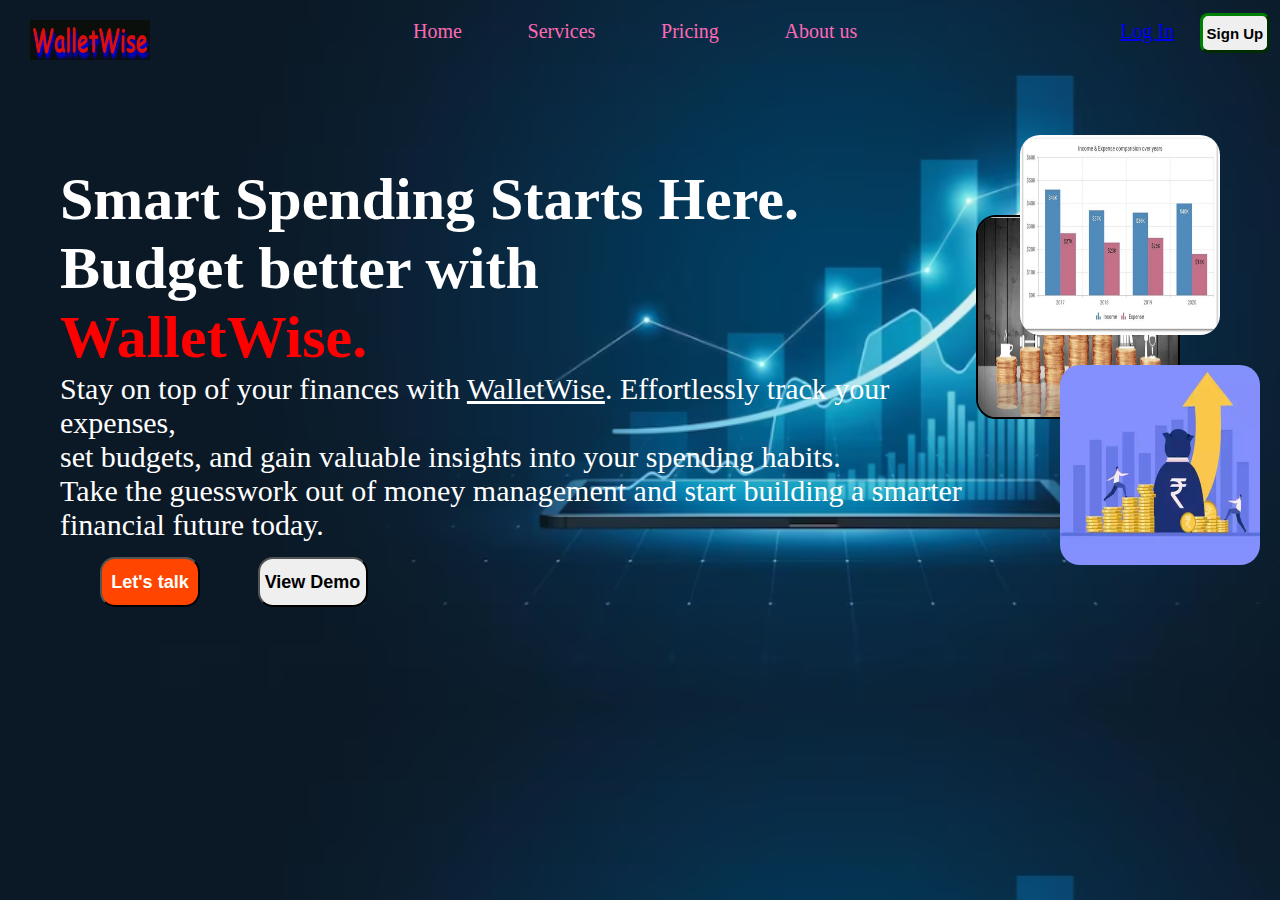
<file: index.html>
<!DOCTYPE html>
<html lang="en">
<head>
    <meta charset="UTF-8">
    <meta name="viewport" content="width=device-width, initial-scale=1.0">
    <title>EXPENSE TRACKER</title>
    <link rel="stylesheet" href="style.css"> 
</head>
<body>
    <div class="animated-bg">
        <div>
            <ul class="navbar">
                <li><img src="icon2.png" height="40px" width="120px"></li>
                <li></li>
                <li></li>
                <li></li>
                <li><a class="nav" href="">Home</a></li>
                <li><a class="nav" href="services.html" target="_blank">Services</a></li>
                <li><a class="nav" href="pricing.html" target="_blank">Pricing</a></li>
                <li><a class="nav" href="about.html" target="_blank">About us</a></li>
                <li></li>
                <li></li>
                <li></li>
                <li><a onmouseout="this.style.color='white'" onmouseover="this.style.color='green'" href="login.html" target="_blank">Log In</a></li>
                <li><a href="registration.html" target="_blank"><input class="btn" type="button" value="Sign Up"></a></li> 
            </ul>
        </div>
        <article class="center">
            <div class="con">
            <img src="f2ront3.png" align="right" alt="Not found" height="200px" width="200px" class="black-box">
            <img src="frontiamage22.jpg" align="right" alt="Not found" height="200px" width="200px" class="gray-box">
            <img src="fron2timage.webp" align="right" alt="Not found" height="200px" width="200px" class="green-box">
        </div>
             
            <h1 style="font-size: 60px;">Smart Spending Starts Here.<br>Budget better with<br><span style="color: red;"> WalletWise.</span></h1>
            <p class="para" style="font-size:30px;">Stay on top of your finances with <span style="text-decoration: underline;"> WalletWise</span>. Effortlessly track your expenses, <br> set budgets, and gain valuable insights into your spending habits. <br>Take the guesswork out of money management and start building a smarter <br>financial future today.</p>
            <a href="talk.html" target="_blank"><input class="btn1" type="button" value="Let's talk"></a>
            <a href="demo.html" target="_blank"><input class="btn2" type="button" value="View Demo"></a>
        </article>
    </div>
</body>
</html>
</file>
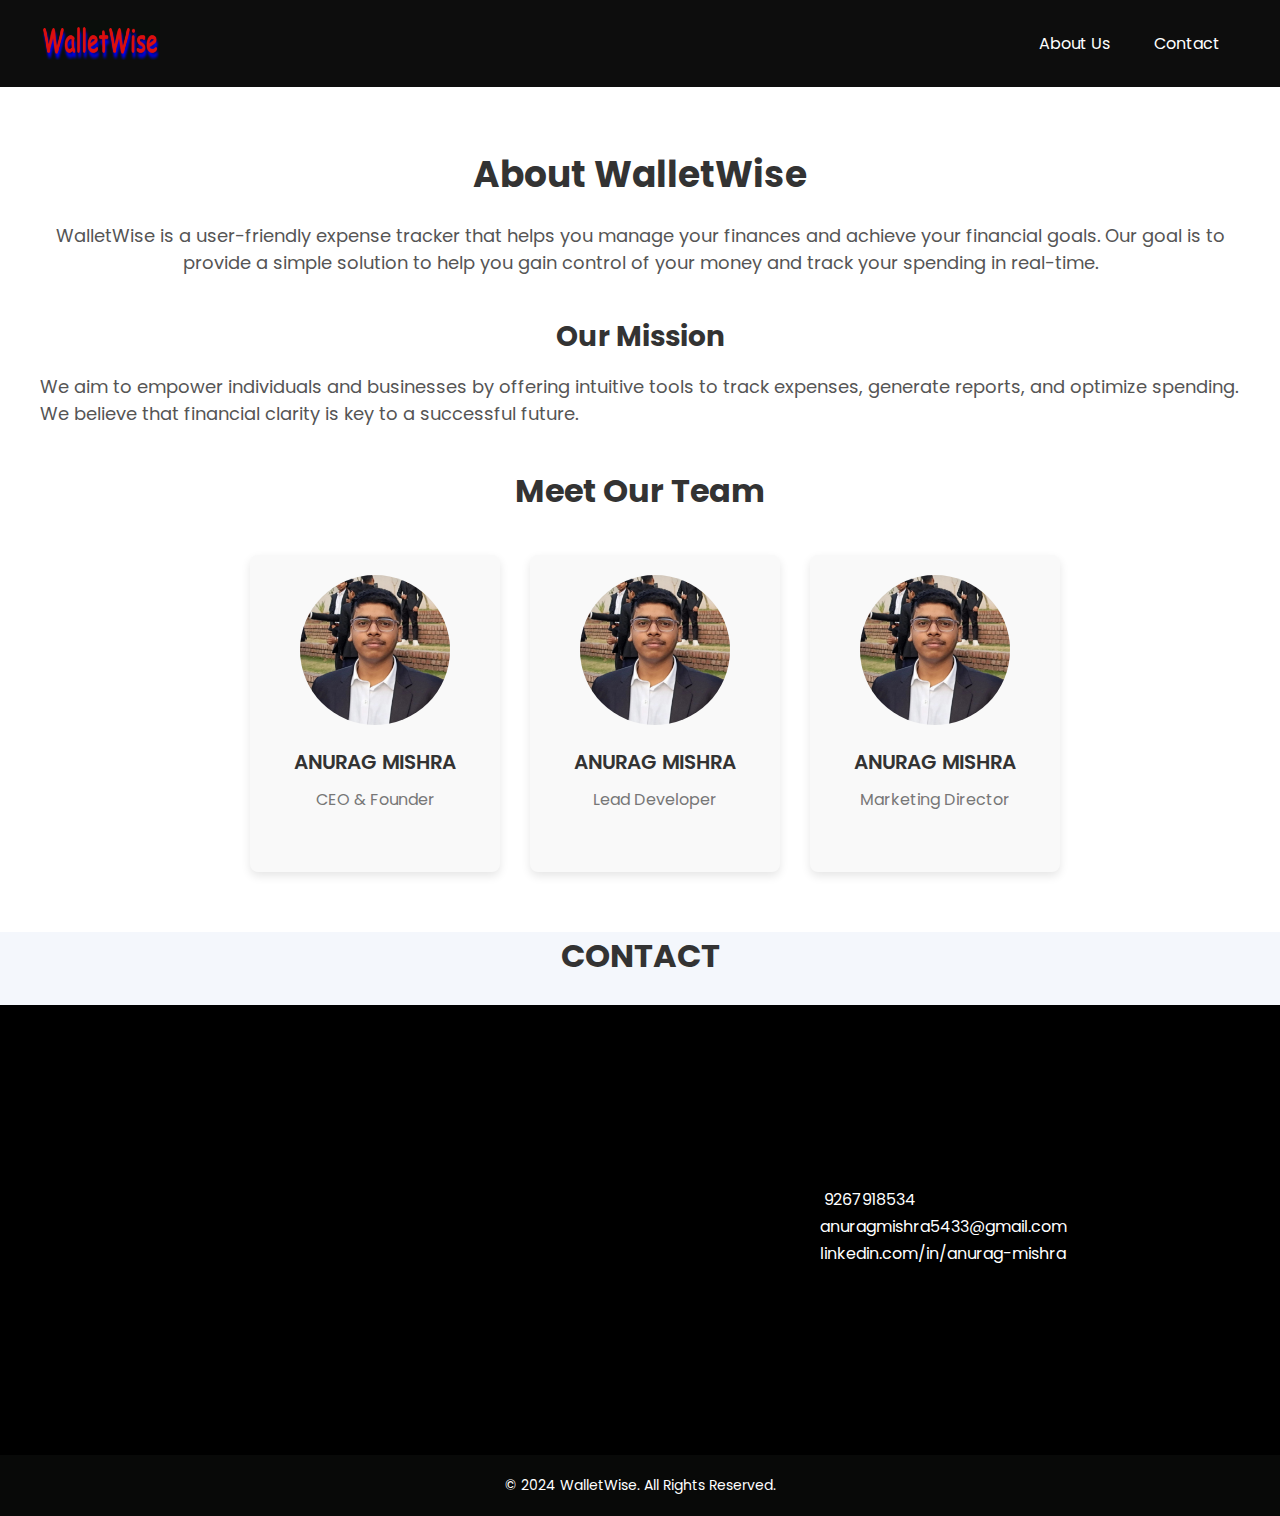
<file: about.html>
<!DOCTYPE html>
<html lang="en">

<head>
    <meta charset="UTF-8">
    <meta name="viewport" content="width=device-width, initial-scale=1.0">
    <title>About Us - Expense Tracker</title>
    <link rel="stylesheet" href="about.css">
    <link href="https://fonts.googleapis.com/css2?family=Poppins:wght@300;400;600&display=swap" rel="stylesheet">
</head>

<body>
    
    <header>
        <nav class="navbar">
            <div class="logo">
                <img src="icon2.png" height="40px" width="120px">
            </div>
            <ul class="nav-links">
                <li><a href="#about">About Us</a></li>
                <li><a href="#con">Contact</a></li>
            </ul>
        </nav>
    </header>

    
    <section id="about" class="about-section">
        <div class="container">
            <h2>About WalletWise</h2>
            <p>WalletWise is a user-friendly expense tracker that helps you manage your finances and achieve your financial goals. Our goal is to provide a simple solution to help you gain control of your money and track your spending in real-time.</p>

            <div class="mission">
                <h3 style="text-align: center;">Our Mission</h3>
                <p>We aim to empower individuals and businesses by offering intuitive tools to track expenses, generate reports, and optimize spending. We believe that financial clarity is key to a successful future.</p>
            </div>
            <h3 style="text-align: center;font-size: xx-large;">Meet Our Team</h3>

            <div class="team">
                
                <br>
                <div class="team-member">
                    <img src="4715515341_1302028021153833_8810890397007540172_n.jpg" alt="Team Member 1">
                    <h4>ANURAG MISHRA</h4>
                    <p>CEO & Founder</p>
                </div>
                <div class="team-member">
                    <img src="4715515341_1302028021153833_8810890397007540172_n.jpg" alt="Team Member 2">
                    <h4>ANURAG MISHRA</h4>
                    <p>Lead Developer</p>
                </div>
                <div class="team-member">
                    <img src="4715515341_1302028021153833_8810890397007540172_n.jpg" alt="Team Member 3">
                    <h4>ANURAG MISHRA</h4>
                    <p>Marketing Director</p>
                </div>
            </div>
            
            
        </div>
    </section>

    
    <footer>
        <h3 style="text-align: center;font-size: xx-large;" id="con">CONTACT</h3>
        <br>
        <div class="location">
            
            <iframe src="https://www.google.com/maps/embed?pb=!1m18!1m12!1m3!1d7007.995133977318!2d77.24561869112533!3d28.569835775265915!2m3!1f0!2f0!3f0!3m2!1i1024!2i768!4f13.1!3m3!1m2!1s0x390ce3a55c5a9e6d%3A0x1817ed7d9930c1e2!2sNehru%20Nagar%2C%20Lajpat%20Nagar%2C%20New%20Delhi%2C%20Delhi!5e0!3m2!1sen!2sin!4v1735150571379!5m2!1sen!2sin" width="600" height="450" style="border:0;" allowfullscreen="" loading="lazy" referrerpolicy="no-referrer-when-downgrade"></iframe>
            <div>
                <ul class="xyz">
                    <li><img src="phone-call2.png" height="20px" width="20px"> 9267918534</li>
                    <li><img src="envelope2.png" height="20px" width="20px">anuragmishra5433@gmail.com</li>
                
                    
                    <li><img src="linkedin2.png" height="20px" width="20px">linkedin.com/in/anurag-mishra</li></ul>
            </div>
            
        </div>
        
        <div class="footer-content">
            <p>&copy; 2024 WalletWise. All Rights Reserved.</p>
        </div>
    </footer>
</body>

</html>
</file>
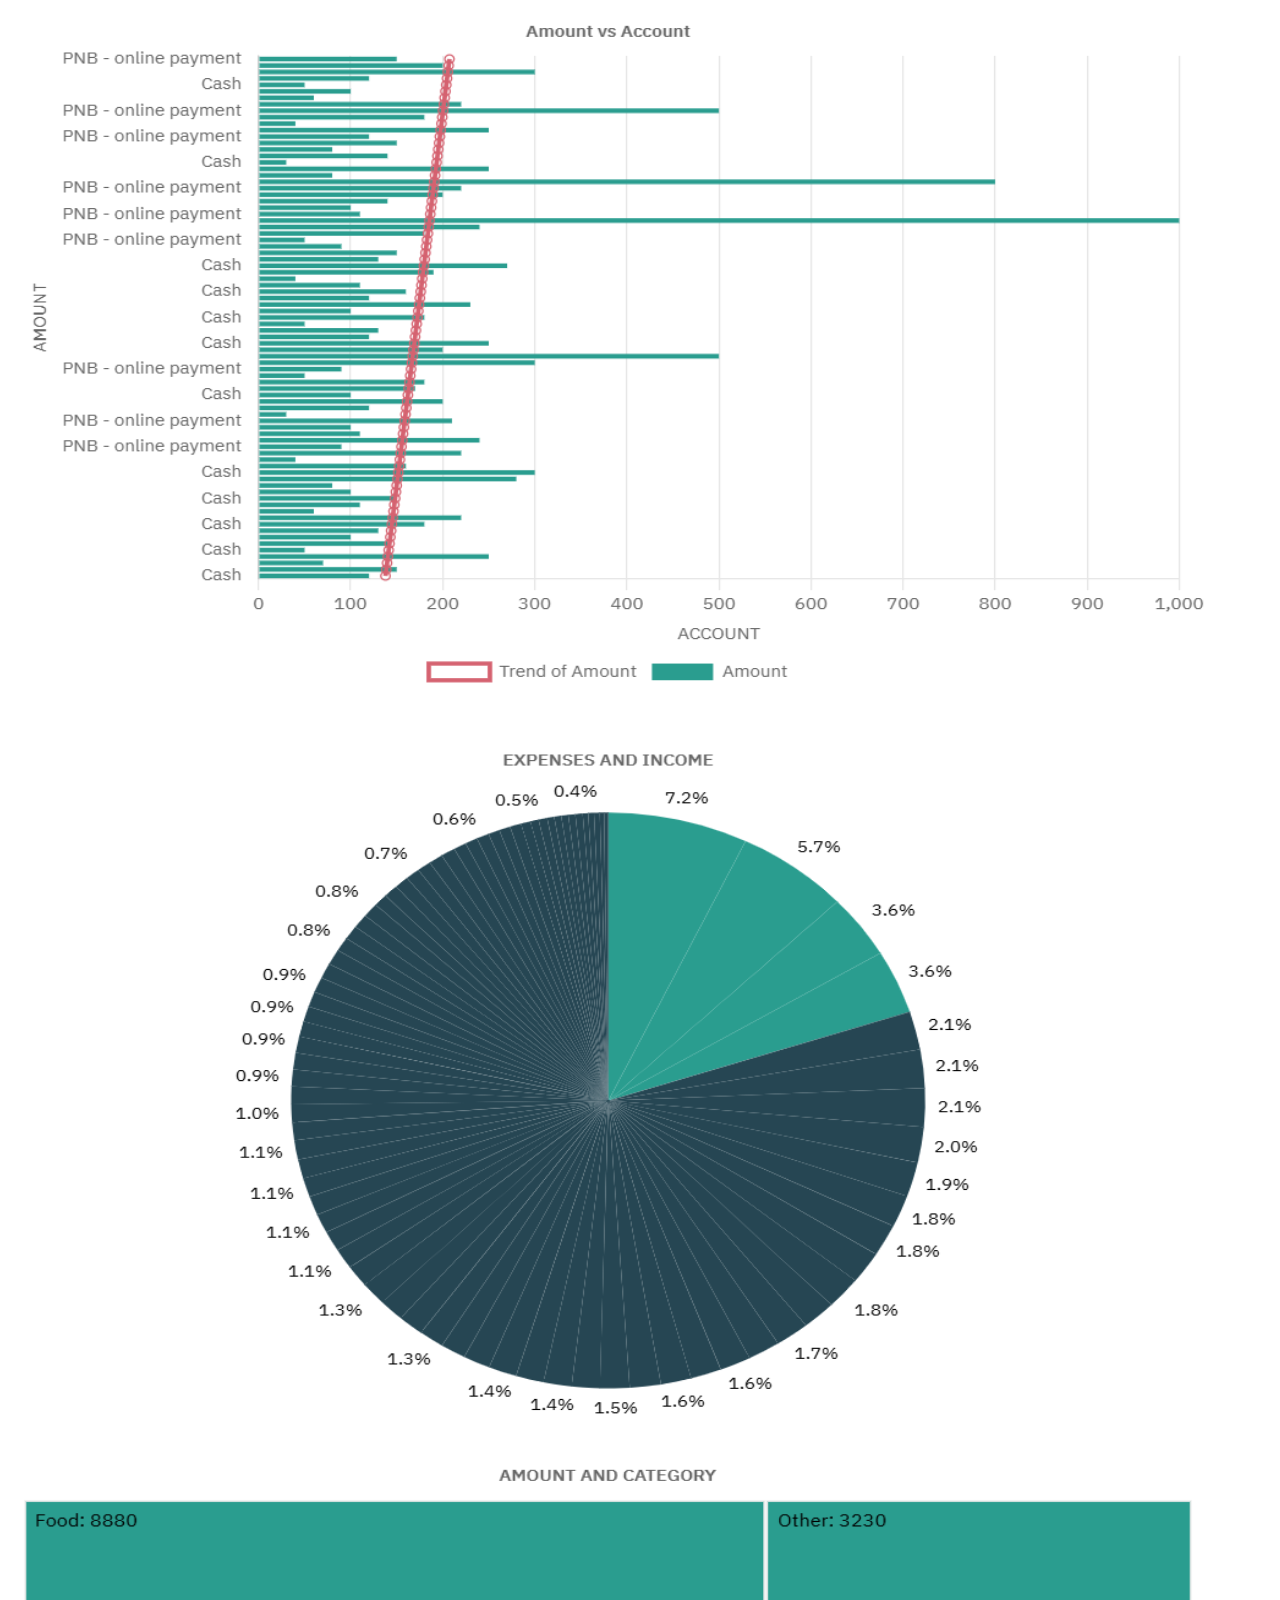
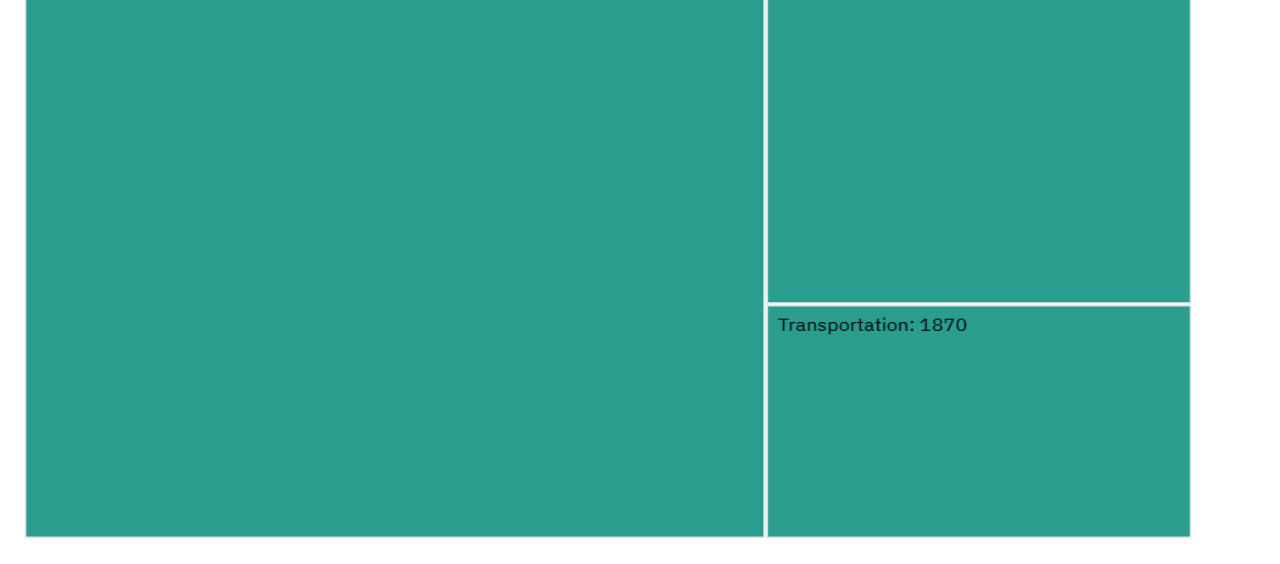
<file: analysis.html>
<!DOCTYPE html>
<html lang="en">
<head>
    <meta charset="UTF-8">
    <meta name="viewport" content="width=device-width, initial-scale=1.0">
    <title>ANAYLSIS</title>
</head>
<body>
    <img src="Graphs (2).png" height="700px" width="1200px">
    <br><br>
    <img src="Graphs (3).png" height="700px" width="1200px">
    <br><br>
    <img src="Graphs (4).png" height="700px" width="1200px">

</body>
</html>
</file>
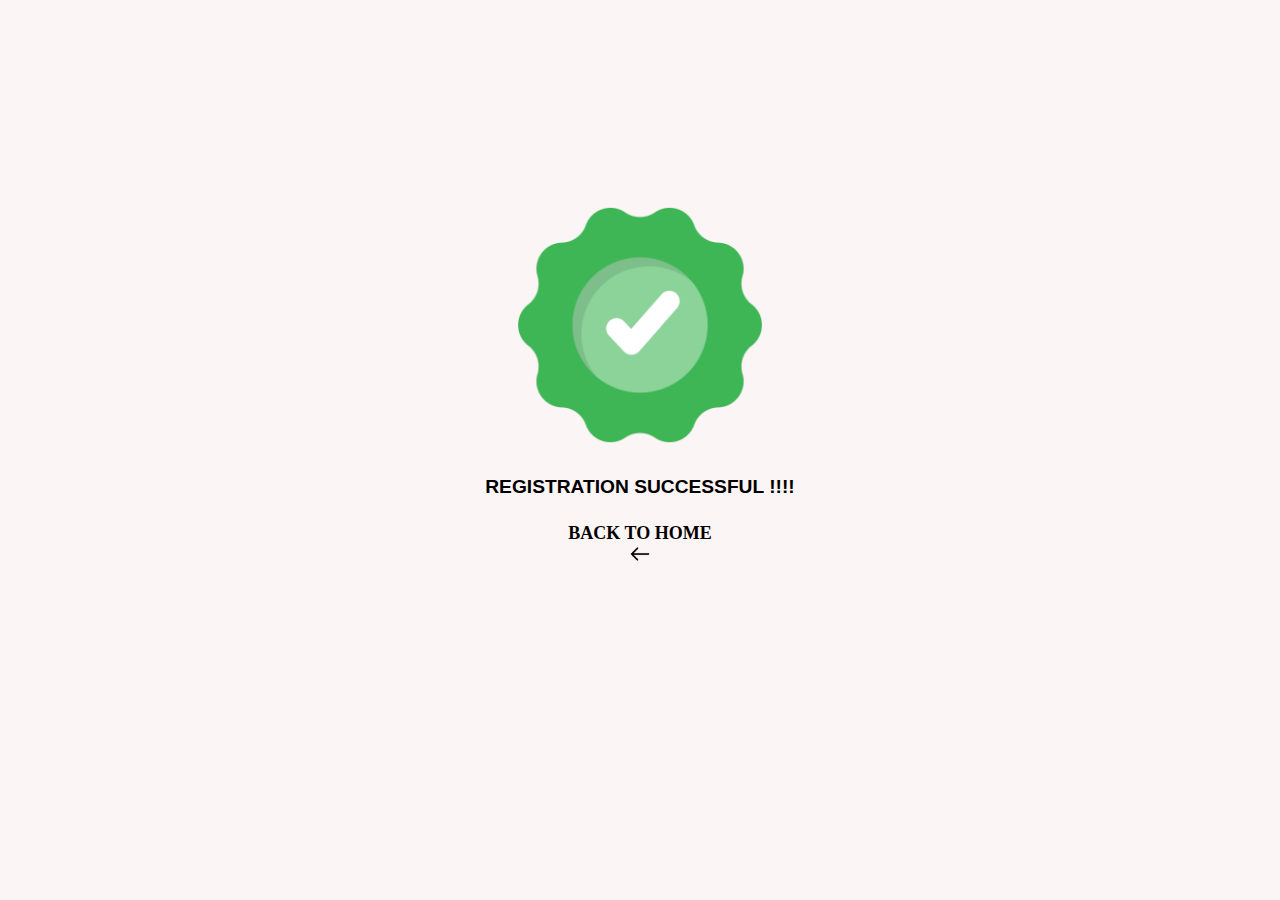
<file: completion.html>
<!DOCTYPE html>
<html lang="en">
<head>
    <meta charset="UTF-8">
    <meta name="viewport" content="width=device-width, initial-scale=1.0">
    <title>REGISTRATION SUCCESSFUL</title>
    <style>
        .container{
            display: block;
            margin: auto;
            margin-top: 200px;
            border-radius: 50%;
        }
        .abc{
            margin-left: 20px;
            text-decoration: none;
            color: black;
            text-align: center;
            display: block;
            margin: auto;
            font-size: large;
           
        }


    </style>
</head>
<body style="background-color: rgba(252, 244, 244, 0.9);">
    
    <div>
        <img src="success2.png" alt="SUCCESSFUL" height="250px"; width="250px"; class="container">
        <h4 style="font-size: larger;font-family: Arial, Helvetica, sans-serif;font-weight: 900;text-align: center;">REGISTRATION SUCCESSFUL !!!!</h4>
            <h6 class="abc">BACK TO HOME</h6>
        <a href="index.html" target="_blank" class="abc" style="font-size: large;"><img src="back.png" class="abc" height="20px" width="20px"></a>

        
    </div>

    
</body>
</html>
</file>
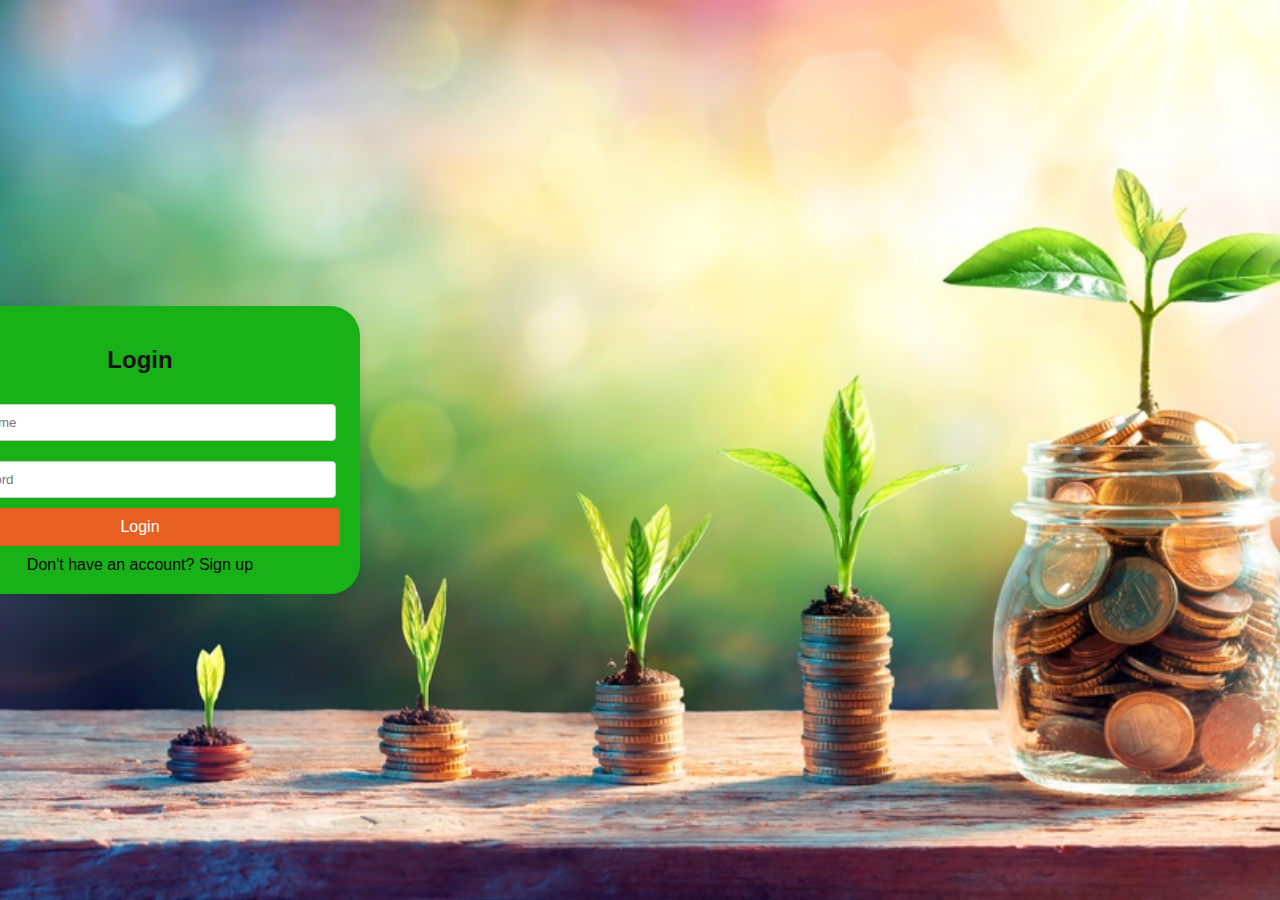
<file: login.html>
<!DOCTYPE html>
<html lang="en">
<head>
    <meta charset="UTF-8">
    <meta name="viewport" content="width=device-width, initial-scale=1.0">
    <title>Login Page</title>
    <style>
        body {
            font-family: Arial, sans-serif;
            background-color: #f4f4f4;
            display: flex;
            justify-content: center;
            align-items: center;
            height: 100vh;
            
            margin: 0;
            background-image: url(investme2nt-choice-patient-grow-money-markets.jpg);
            background-position: center;
            background-repeat: no-repeat;
            background-size: cover;
        }
        
             

        .login-container {
            background-color: rgb(24, 177, 24);
            padding: 20px;
            margin-left: -1000px;
            border-radius: 8px;
            box-shadow: 0 4px 8px rgba(0, 0, 0, 0.1);
            width: 400px;
            text-align: center;
            border-radius: 30px;
        }

        .login-container h2 {
            margin-bottom: 20px;
            color: #121212;
        }

        .input-field {
            width: 370px;
            padding: 10px;
            margin: 10px 0;
            border-radius: 4px;
            border: 1px solid #ccc;
        }

        .input-field:focus {
            outline: none;
            border-color: #2f00ff;
        }

        .login-btn {
            width: 100%;
            padding: 10px;
            background-color: #e76021;
            color: white;
            border: none;
            border-radius: 4px;
            font-size: 16px;
            cursor: pointer;
        }

        .login-btn:hover {
            background-color: #0056b3;
        }

        .signup-link {
            display: block;
            margin-top: 10px;
            text-decoration: none;
            color: #090809;
        }

        .signup-link:hover {
            text-decoration: underline;
        }
    </style>
</head>
<body>
    

    <div class="login-container">
        <h2>Login</h2>
        <form action="your-login-handler.php" method="POST">
            <input type="text" class="input-field" name="username" placeholder="Username" required><br>
            <input type="password" class="input-field" name="password" placeholder="Password" required><br>
            <button type="submit" class="login-btn">Login</button>
        </form>
        <a href="registration.html" class="signup-link" target="_blank">Don't have an account? Sign up</a>
    </div>

</body>
</html>
</file>
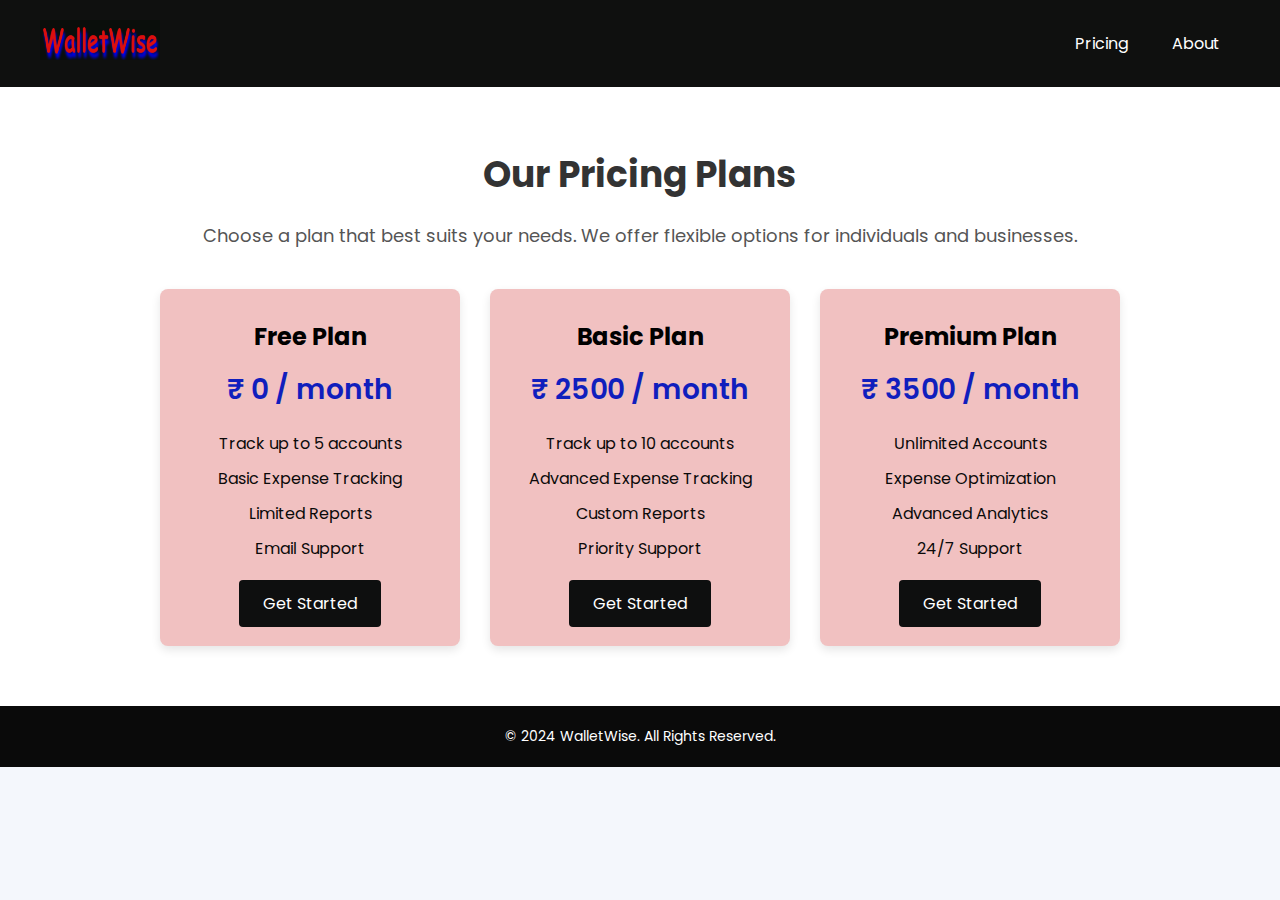
<file: pricing.html>
<!DOCTYPE html>
<html lang="en">

<head>
    <meta charset="UTF-8">
    <meta name="viewport" content="width=device-width, initial-scale=1.0">
    <title>Pricing - Expense Tracker</title>
    <link rel="stylesheet" href="pricing.css">
    <link href="https://fonts.googleapis.com/css2?family=Poppins:wght@300;400;600&display=swap" rel="stylesheet">
</head>

<body>
    
    <header>
        <nav class="navbar">
            <div class="logo">
                <img src="icon2.png" height="40px" width="120px">
            </div>
            <ul class="nav-links">
                <li><a href="#pricing">Pricing</a></li>
                <li><a href="about.html">About</a></li>
            </ul>
        </nav>
    </header>

    
    <section id="pricing" class="pricing-section">
        <div class="container">
            <h2>Our Pricing Plans</h2>
            <p>Choose a plan that best suits your needs. We offer flexible options for individuals and businesses.</p>

            <div class="pricing-cards">
    
                <div class="pricing-card free">
                    <h3 style="color: black;">Free Plan</h3>
                    <p class="price">&#8377 0 / month</p>
                    <ul>
                        <li>Track up to 5 accounts</li>
                        <li>Basic Expense Tracking</li>
                        <li>Limited Reports</li>
                        <li>Email Support</li>
                    </ul>
                    <a href="registration.html" class="btn" target="_blank">Get Started</a>
                </div>

    
                <div class="pricing-card basic">
                    <h3 style="color: black;">Basic Plan</h3>
                    <p class="price">&#8377 2500 / month</p>
                    <ul>
                        <li>Track up to 10 accounts</li>
                        <li>Advanced Expense Tracking</li>
                        <li>Custom Reports</li>
                        <li>Priority Support</li>
                    </ul>
                    <a href="registration.html" class="btn" target="_blank">Get Started</a>
                </div>

    
                <div class="pricing-card premium">
                    <h3 style="color: black;">Premium Plan</h3>
                    <p class="price">&#8377 3500 / month</p>
                    <ul>
                        <li>Unlimited Accounts</li>
                        <li>Expense Optimization</li>
                        <li>Advanced Analytics</li>
                        <li>24/7 Support</li>
                    </ul>
                    <a href="registration.html" class="btn" target="_blank">Get Started</a>
                </div>
            </div>
        </div>
    </section>

    
    <footer>
        <div class="footer-content">
            <p>&copy; 2024 WalletWise. All Rights Reserved.</p>
        </div>
    </footer>
</body>

</html>
</file>
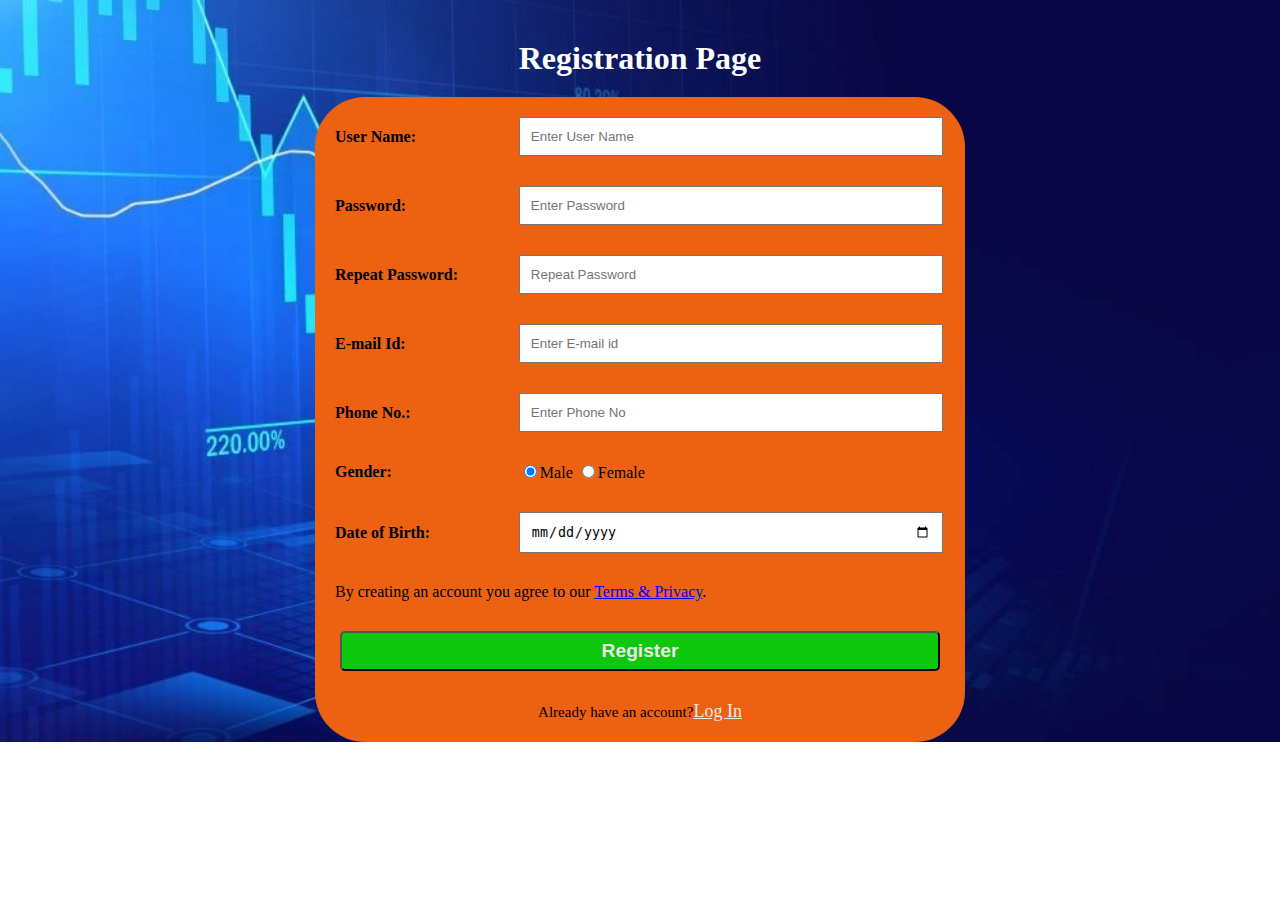
<file: registration.html>
<!DOCTYPE html>
<html lang="en">
<head>
    <meta charset="UTF-8">
    <meta name="viewport" content="width=device-width, initial-scale=1.0">
    <title>Registration Page</title>
    <style>
        body {
            margin: 0px;
            padding: 0px;
            box-sizing: border-box;
            background-image: url(./17293630406666.jpeg);
            background-repeat: no-repeat;
            background-size: cover;
            background-position: center;
        }

        div {
            margin-top: 20px;
        }

        table {
            background-color: rgb(236, 98, 18);
            border-radius: 50px;
        }

        table caption {
            padding: 20px;
        }

        label {
            font-weight: bold;
        }

        .input {
            width: 400px;
            padding: 10px;
        }

        .btn {
            padding: 5px 20px;
            margin: 0px 5px;
            border-radius: 5px;
        }

        .btn4 {
            border-radius: 5px;
            background-color: rgb(13, 200, 13);
            width: 600px;
            height: 40px;
            color: rgb(238, 231, 231);
            font-weight: bold;
            font-size: larger;
        }

        .btn4:hover {
            color: black;
        }

        a:hover {
            color: rgb(15, 0, 128);
        }
        
    </style>
</head>
<body>
    <div>
        <form action="/register" method="POST">
            <table width="auto" border="0" align="center" cellspacing="10px" cellpadding="10px">
                <caption><strong style="color: white; font-weight: bolder; font-size: xx-large;">Registration Page</strong></caption>
                <tr>
                    <td><label>User Name:</label></td>
                    <td></td>
                    <td><input type="text" name="username" placeholder="Enter User Name" class="input" required /></td>
                </tr>
                <tr>
                    <td><label>Password:</label></td>
                    <td></td>
                    <td><input type="password" name="password" placeholder="Enter Password" class="input" required /></td>
                </tr>
                <tr>
                    <td><label>Repeat Password:</label></td>
                    <td></td>
                    <td><input type="password" name="repeatPassword" placeholder="Repeat Password" class="input" required /></td>
                </tr>
                <tr>
                    <td><label>E-mail Id:</label></td>
                    <td></td>
                    <td><input type="email" name="email" placeholder="Enter E-mail id" class="input" required /></td>
                </tr>
                <tr>
                    <td><label>Phone No.:</label></td>
                    <td></td>
                    <td><input type="tel" name="phone" placeholder="Enter Phone No" class="input" maxlength="10" />
                    </td>
                </tr>
                <tr>
                    <td><label>Gender:</label></td>
                    <td></td>
                    <td>
                        <input type="radio" name="gender" value="Male" checked />Male
                        <input type="radio" name="gender" value="Female" />Female
                    </td>
                </tr>
                <tr>
                    <td><label>Date of Birth:</label></td>
                    <td></td>
                    <td><input type="date" name="dob" class="input" required /></td>
                </tr>
                <tr>
                    <td colspan="3">
                        By creating an account you agree to our <a href="/terms" style="color: blue;">Terms & Privacy</a>.
                    </td>
                </tr>
                <tr>
                    <td colspan="3">
                        <input type="submit" class="btn4 btn" value="Register">
                    </td>
                </tr>
               
                <tr>
                    <td colspan="3" style="text-align: center; font-size: 15px;">Already have an account?<a class="login" href="login.html" style="color: rgb(234, 234, 234); font-size: 18px;">Log In </a></td>
                </tr>
            </table>
        </form>
    </div>
</body>
</html>
</file>
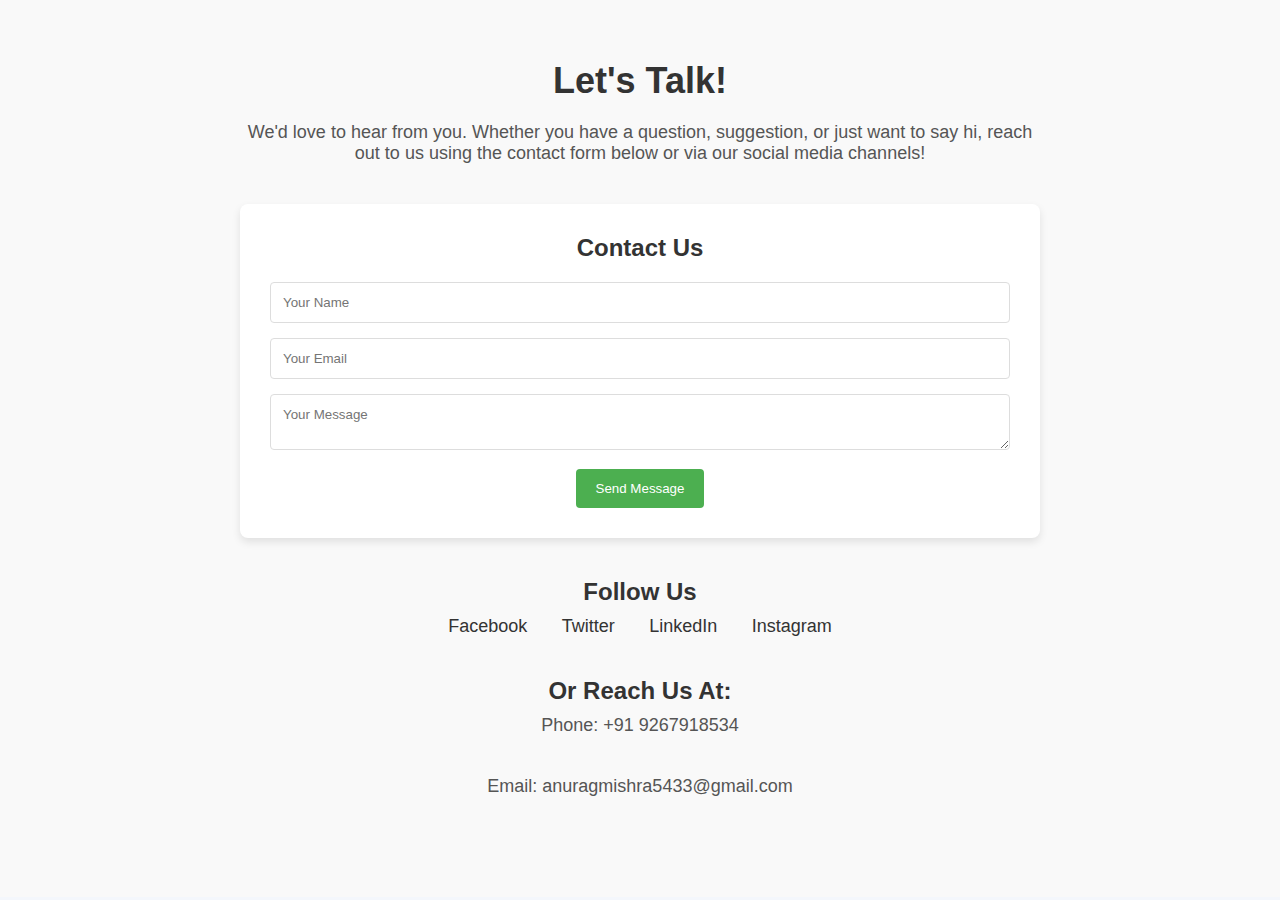
<file: talk.html>
<!DOCTYPE html>
<html lang="en">

<head>
    <meta charset="UTF-8">
    <meta name="viewport" content="width=device-width, initial-scale=1.0">
    <title>Let's Talk - Expense Tracker</title>
    <style>
        
        * {
            margin: 0;
            padding: 0;
            box-sizing: border-box;
            font-family: 'Poppins', sans-serif;
        }

        body {
            background-color: #f4f7fc;
            color: #333;
            font-size: 16px;
        }

        
        .letstalk-section {
            background-color: #f9f9f9;
            padding: 60px 20px;
            text-align: center;
            color: #333;
        }

        .letstalk-section .container {
            max-width: 800px;
            margin: 0 auto;
        }

        .letstalk-section h2 {
            font-size: 36px;
            margin-bottom: 20px;
        }

        .letstalk-section p {
            font-size: 18px;
            color: #555;
            margin-bottom: 40px;
        }

        
        .contact-form {
            background-color: #fff;
            padding: 30px;
            box-shadow: 0 4px 8px rgba(0, 0, 0, 0.1);
            border-radius: 8px;
            margin-bottom: 40px;
        }

        .contact-form h3 {
            font-size: 24px;
            margin-bottom: 20px;
        }

        .contact-form input,
        .contact-form textarea {
            width: 100%;
            padding: 12px;
            margin-bottom: 15px;
            border-radius: 4px;
            border: 1px solid #ddd;
        }

        .contact-form button {
            background-color: #4CAF50;
            color: white;
            padding: 12px 20px;
            border: none;
            border-radius: 4px;
            cursor: pointer;
        }

        .contact-form button:hover {
            background-color: #45a049;
        }

        
        .social-media {
            margin-bottom: 40px;
        }

        .social-media h3 {
            font-size: 24px;
            margin-bottom: 10px;
        }

        .social-media ul {
            list-style-type: none;
            padding: 0;
        }

        .social-media ul li {
            display: inline-block;
            margin: 0 15px;
        }

        .social-media ul li a {
            color: #333;
            text-decoration: none;
            font-size: 18px;
        }

        .social-media ul li a:hover {
            color: #4CAF50;
        }

        
        .contact-info {
            margin-top: 40px;
        }

        .contact-info h3 {
            font-size: 24px;
            margin-bottom: 10px;
        }

        .contact-info p {
            font-size: 18px;
            color: #555;
        }
    </style>
</head>

<body>

    
    <section id="letstalk" class="letstalk-section">
        <div class="container">
            <h2>Let's Talk!</h2>
            <p>We'd love to hear from you. Whether you have a question, suggestion, or just want to say hi, reach out to us using the contact form below or via our social media channels!</p>
            
            
            <div class="contact-form">
                <h3>Contact Us</h3>
                <form action="#" method="POST">
                    <input type="text" name="name" placeholder="Your Name" required>
                    <input type="email" name="email" placeholder="Your Email" required>
                    <textarea name="message" placeholder="Your Message" required></textarea>
                    <button type="submit">Send Message</button>
                </form>
            </div>
            
            
            <div class="social-media">
                <h3>Follow Us</h3>
                <ul>
                    <li><a href="https://facebook.com" target="_blank">Facebook</a></li>
                    <li><a href="https://twitter.com" target="_blank">Twitter</a></li>
                    <li><a href="https://linkedin.com" target="_blank">LinkedIn</a></li>
                    <li><a href="https://instagram.com" target="_blank">Instagram</a></li>
                </ul>
            </div>

            
            <div class="contact-info">
                <h3>Or Reach Us At:</h3>
                <p>Phone: +91 9267918534</p>
                <p>Email: anuragmishra5433@gmail.com</p>
            </div>
        </div>
    </section>

</body>

</html>
</file>
<file: style.css>
*{
    margin: 0;
    padding: 0;

}
body{
    background-color: rgb(13, 13, 13);
    margin-top: 20px;
    margin-left: 30px;
    /* height: 100%; */
    background-image: url('./17123193920256.png');
    background-size: cover;
    background-repeat: repeat;  
    background-position: center;
    animation: slideBG 15s linear infinite;
   
}
  
  @keyframes slideBG {
    from {
      background-position: 100px 100px;
    }
    to {
      background-position: 1500px 900px; 
    }
  }
.navbar{
    list-style-type:none;
    display: flex;
    justify-content: space-between;
    font-size: 20px;
    
}
.nav{
    text-decoration: none;
    color: hotpink;
}
.btn{
    margin-top: -7px;
    margin-left: -40px;
    border-radius: 8px;
    height: 40px;
    width: 70px;
    cursor: pointer;
    border-color: green;
    margin-right: 10px;
    border-width: 3.5px;
    font-size: 15px;
    font-weight: bold;
}
.nav:hover{
    text-decoration: underline;
    color: white;

}
.btn:hover{
    box-shadow: 100px;
    background-color: greenyellow;
    
}
.center{
    font-size: 30px;
    color: white;
    text-align: left bottom;
    padding-top: 100px;
    margin-left:30px;
    margin-right: 50px;
}
.center .para{
    font-size: 20px;
}
.btn1{
    height: 50px;
    width: 100px;
    margin-left:40px ;
    border-radius: 15px;
    background-color: orangered;
    margin-right: 10px;
    color: white;
    font-weight: bold;
    font-size: 18px;
    margin-top: 15px;
}
.btn2{
    height: 50px;
    width: 110px;
    margin-left:40px ;
    border-radius: 15px;
    margin-right: 10px;
    font-weight: bold;
    font-size: 18px;

}
#demo{
    color: lightgreen;
}

.con{
    position: relative;
    padding-left: 100px;
  }
  
  .black-box {
    position: relative;
    border: 2px solid black;
    margin: 50px;
    border-radius: 20px;
  }
  
  .gray-box {
    position: absolute;
    background: lightgray;
    left: 960px;
    top: -30px;
    border-radius: 20px;
  }
  
  .green-box {
    position: absolute;
    background: lightgreen;
    left: 1000px;
    border-radius: 20px;
    top: 200px;
    
  }
</file>
<file: about.css>
* {
    margin: 0;
    padding: 0;
    box-sizing: border-box;
    font-family: 'Poppins', sans-serif;
    scroll-behavior: smooth;
}

body {
    background-color: #f4f7fc;
    color: #333;
}


.navbar {
    display: flex;
    justify-content: space-between;
    align-items: center;
    background-color: #060606f8;
    padding: 20px 40px;
}

.navbar .logo h1 {
    color: white;
    font-size: 24px;
}

.nav-links {
    list-style-type: none;
}

.nav-links li {
    display: inline-block;
    margin: 0 20px;
}

.nav-links a {
    color: white;
    text-decoration: none;
    font-size: 16px;
}

.nav-links a:hover {
    text-decoration: underline;
}


.about-section {
    padding: 60px 20px;
    text-align: center;
    background-color: #ffffff;
}

.about-section h2 {
    font-size: 36px;
    margin-bottom: 20px;
}

.about-section p {
    font-size: 18px;
    color: #555;
    margin-bottom: 40px;
}
.xyz{
    list-style-type: none; text-align: left; padding-top: 180px; padding-left: 200px; 
    color: white;
}
.mission, .team {
    margin-top: 40px;
    text-align: left;
    padding: 0 20px;
}

.mission h3, .team h3 {
    font-size: 28px;
    margin-bottom: 15px;
}

.team {
    display: flex;
    justify-content: center;
    gap: 30px;
    flex-wrap: wrap;
}

.team-member {
    background-color: #f9f9f9;
    padding: 20px;
    border-radius: 8px;
    width: 250px;
    text-align: center;
    box-shadow: 0 4px 10px rgba(0, 0, 0, 0.1);
}

.team-member img {
    border-radius: 50%;
    width: 150px;
    height: 150px;
    margin-bottom: 15px;
}

.team-member h4 {
    font-size: 20px;
    font-weight: 600;
    margin-bottom: 10px;
}

.team-member p {
    font-size: 16px;
    color: #777;
}


.footer-content {
    background-color: #080908;
    padding: 20px;
    text-align: center;
    color: white;
}

footer p {
    font-size: 14px;
}
.location{
    background-color: black;
    display: flex;
    
}
</file>
<file: pricing.css>
* {
    margin: 0;
    padding: 0;
    box-sizing: border-box;
    font-family: 'Poppins', sans-serif;
}

body {
    background-color: #f4f7fc;
    color: #333;
}


.navbar {
    display: flex;
    justify-content: space-between;
    align-items: center;
    background-color: #0f100f;
    padding: 20px 40px;
}

.navbar .logo h1 {
    color: white;
    font-size: 24px;
}

.nav-links {
    list-style-type: none;
}

.nav-links li {
    display: inline-block;
    margin: 0 20px;
}

.nav-links a {
    color: white;
    text-decoration: none;
    font-size: 16px;
}

.nav-links a:hover {
    text-decoration: underline;
}


.pricing-section {
    padding: 60px 20px;
    text-align: center;
    background-color: #ffffff;
}

.pricing-section h2 {
    font-size: 36px;
    margin-bottom: 20px;
}

.pricing-section p {
    font-size: 18px;
    color: #555;
    margin-bottom: 40px;
}

.pricing-cards {
    display: flex;
    justify-content: center;
    gap: 30px;
    flex-wrap: wrap;
}

.pricing-card {
    background-color: #f1c1c1;
    border-radius: 8px;
    box-shadow: 0 4px 10px rgba(0, 0, 0, 0.1);
    width: 300px;
    padding: 30px;
    text-align: center;
    transition: transform 0.3s ease, box-shadow 0.3s ease;
}

.pricing-card:hover {
    transform: translateY(-10px);
    box-shadow: 0 6px 20px rgba(0, 0, 0, 0.15);
}

.pricing-card h3 {
    font-size: 24px;
    margin-bottom: 15px;
    font-weight:bolder;
}

.pricing-card .price {
    font-size: 28px;
    font-weight: 600;
    color: #101ebd;
    margin-bottom: 20px;
}

.pricing-card ul {
    list-style-type: none;
    margin-bottom: 30px;
}

.pricing-card ul li {
    margin: 10px 0;
    font-size: 16px;
    color: #0b0a0a;
}

.pricing-card .btn {
    background-color: #0e0f0f;
    color: white;
    text-decoration: none;
    padding: 12px 24px;
    border-radius: 4px;
    font-size: 16px;
    transition: background-color 0.3s ease;
}

.pricing-card .btn:hover {
    background-color: #45a049;
}


footer {
    background-color: #0a0a0a;
    padding: 20px;
    text-align: center;
    color: white;
}

footer p {
    font-size: 14px;
}
</file>
